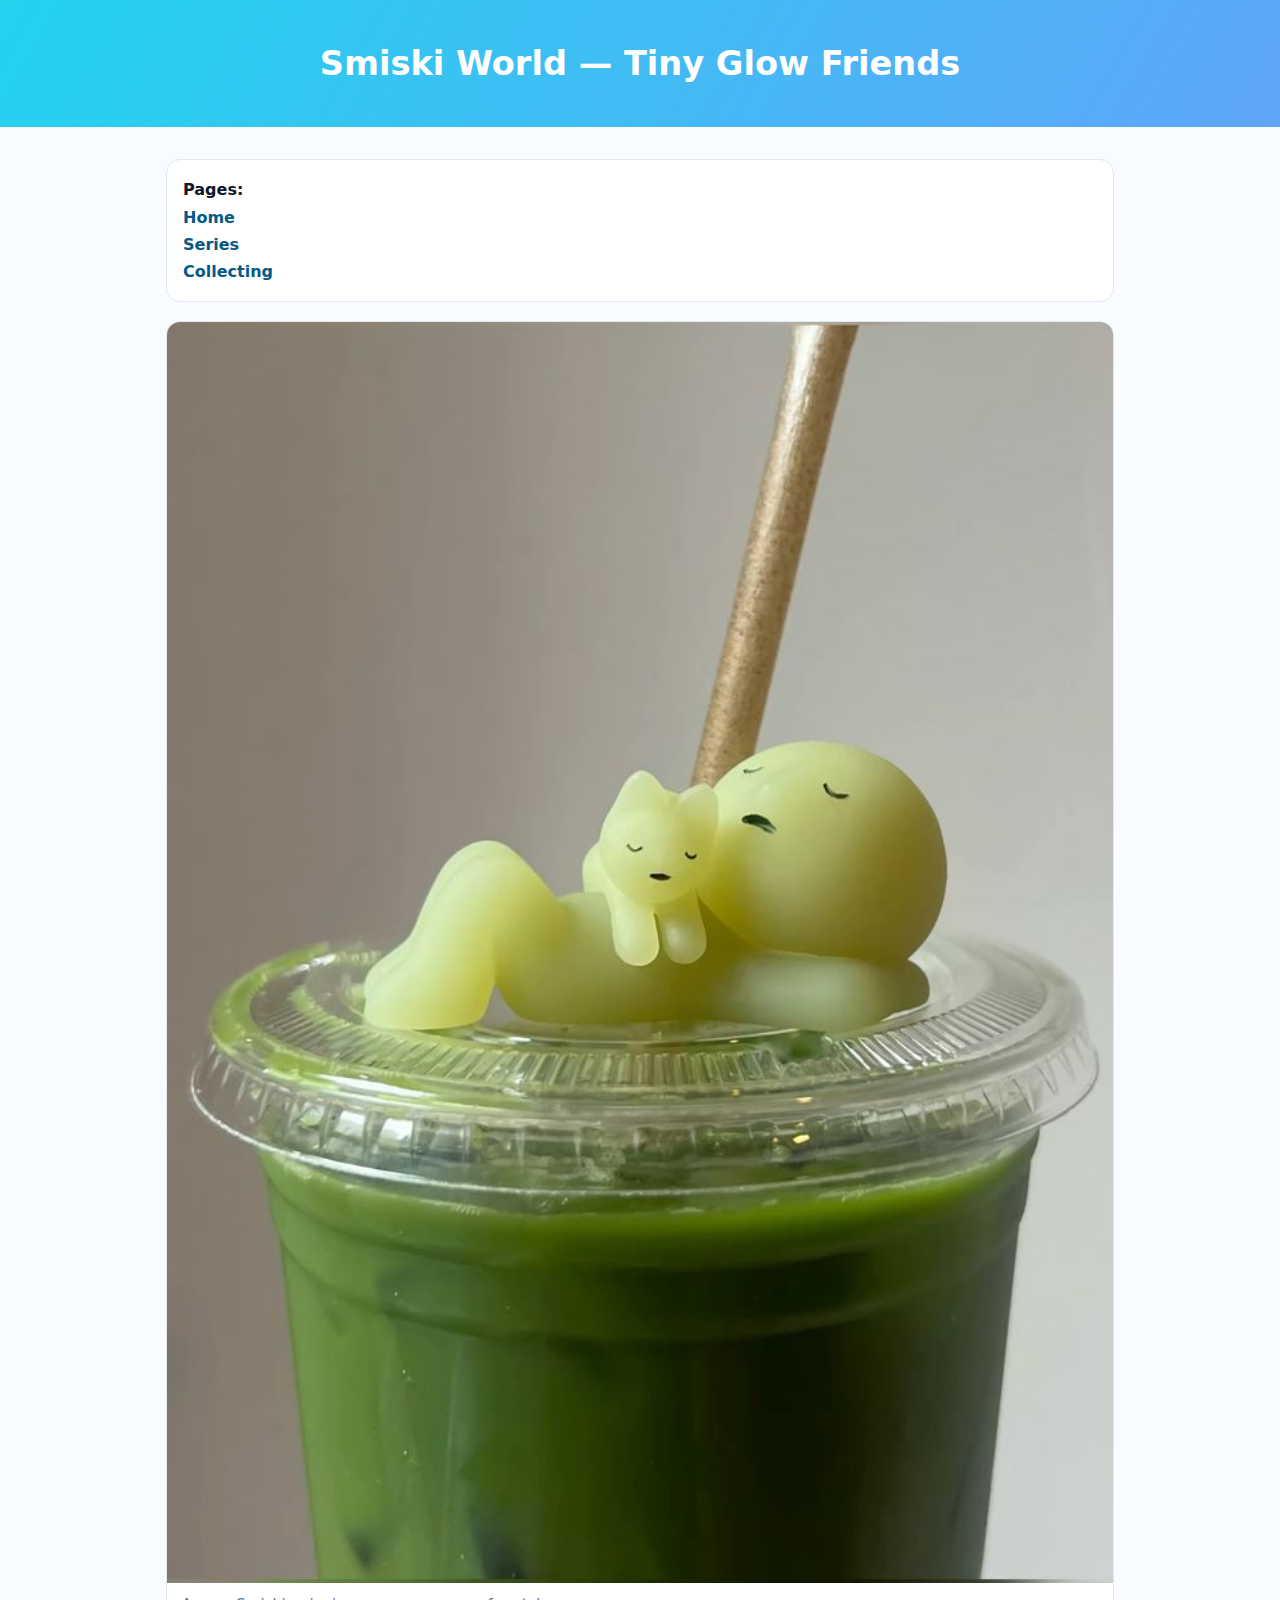
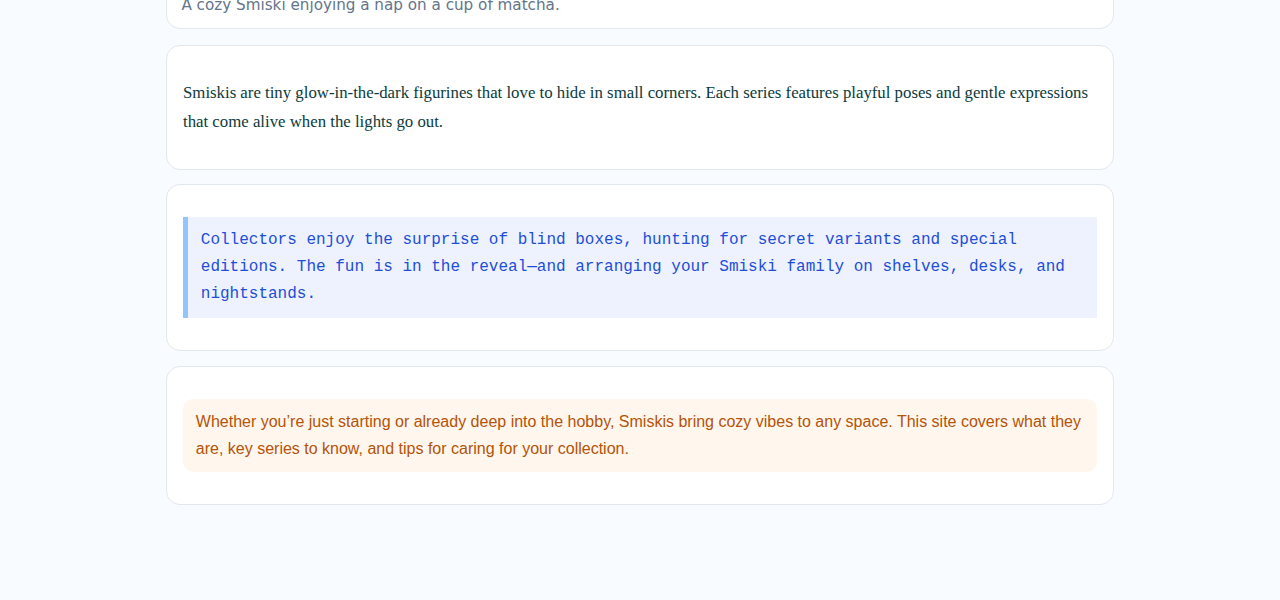
<file: index.html>
<!doctype html>
<!doctype html>
<html lang="en">
<head>
  <meta charset="utf-8">
  <meta name="viewport" content="width=device-width, initial-scale=1">
  <title>Smiski World — Home</title>
  <link rel="stylesheet" href="styles.css">
</head>
<body>
  <header><h1>Smiski World — Tiny Glow Friends</h1></header>
  <main>
    <nav>
      <strong>Pages:</strong><br>
      <a href="index.html">Home</a><br>
      <a href="series.html">Series</a><br>
      <a href="collecting.html">Collecting</a>
    </nav>

    <figure>
      <img src="images/smiski sunday series + matcha.jpeg" alt="Smiski resting on a matcha cup">
      <figcaption>A cozy Smiski enjoying a nap on a cup of matcha.</figcaption>
    </figure>

    <section class="card">
      <p class="p1">Smiskis are tiny glow-in-the-dark figurines that love to hide in small corners. Each series features playful poses and gentle expressions that come alive when the lights go out.</p>
    </section>
    <section class="card">
      <p class="p2">Collectors enjoy the surprise of blind boxes, hunting for secret variants and special editions. The fun is in the reveal—and arranging your Smiski family on shelves, desks, and nightstands.</p>
    </section>
    <section class="card">
      <p class="p3">Whether you’re just starting or already deep into the hobby, Smiskis bring cozy vibes to any space. This site covers what they are, key series to know, and tips for caring for your collection.</p>
    </section>
  </main>
</body>
</html>
</file>
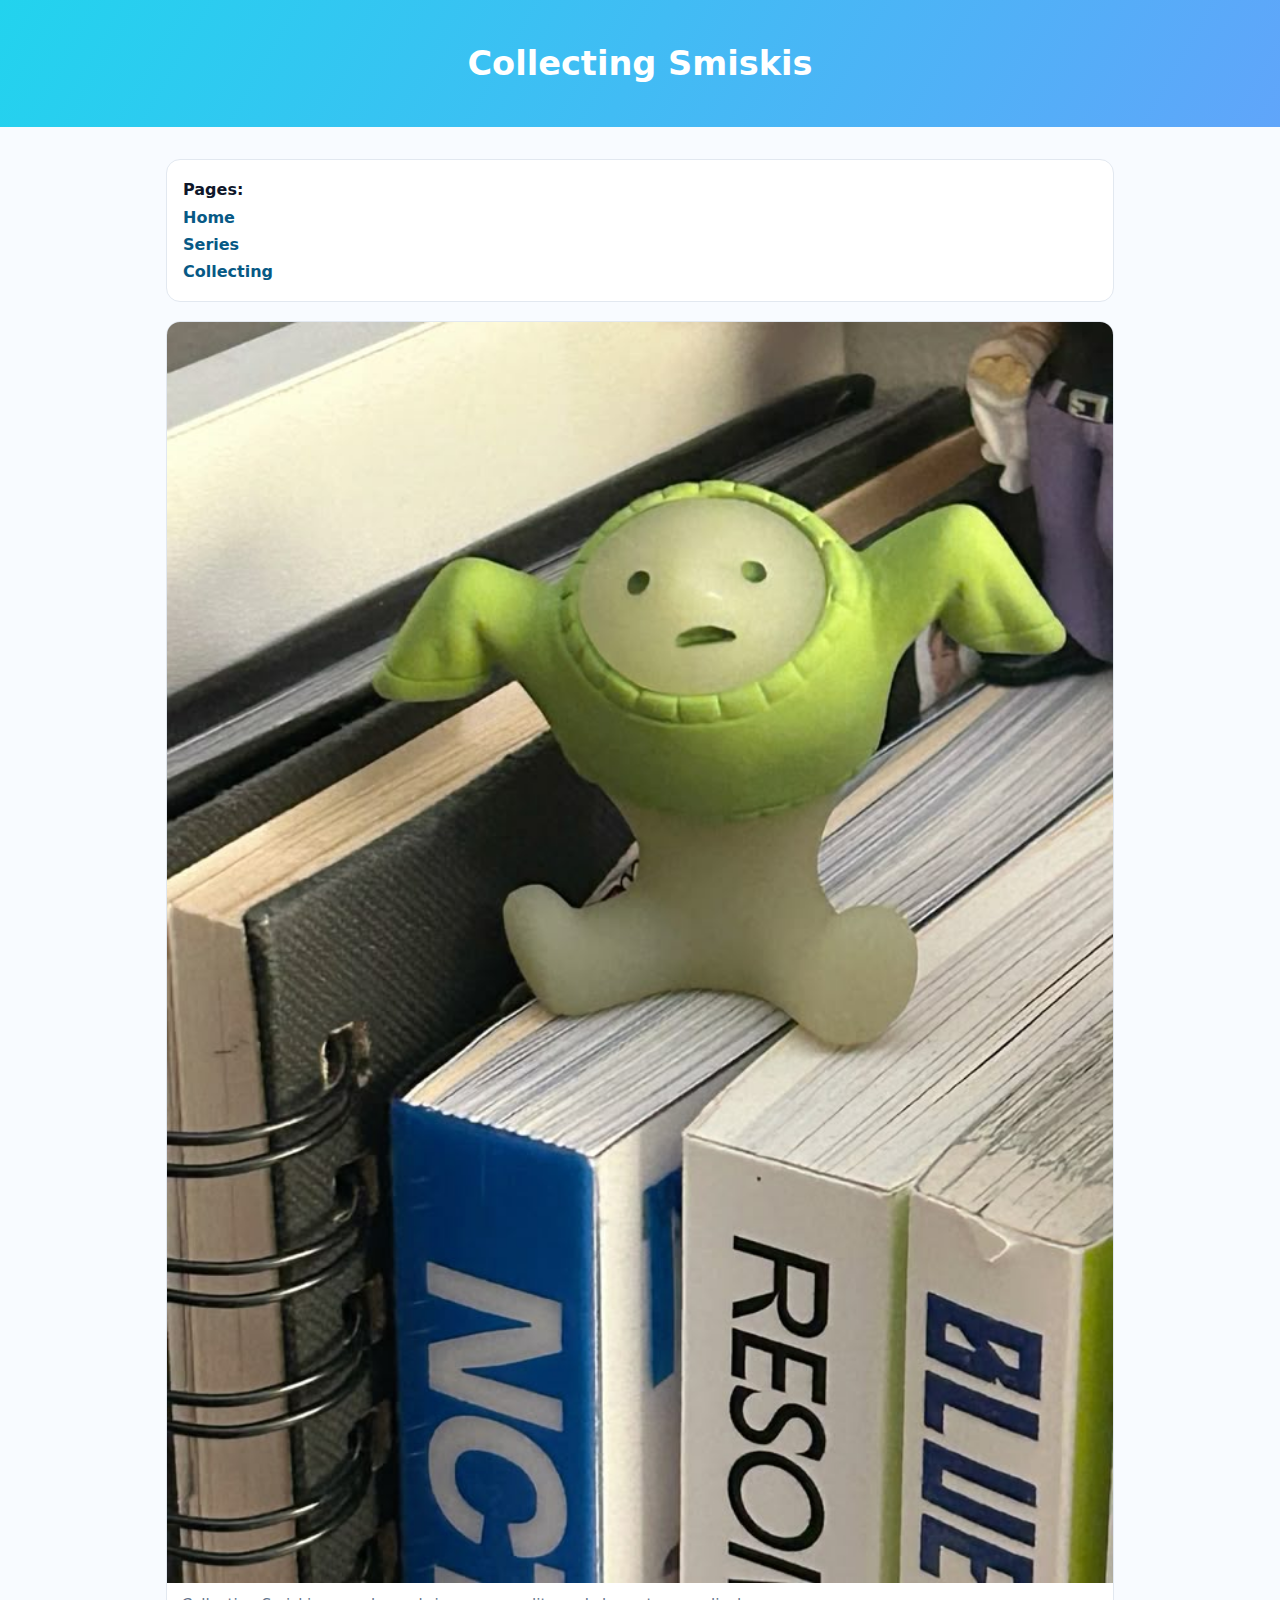
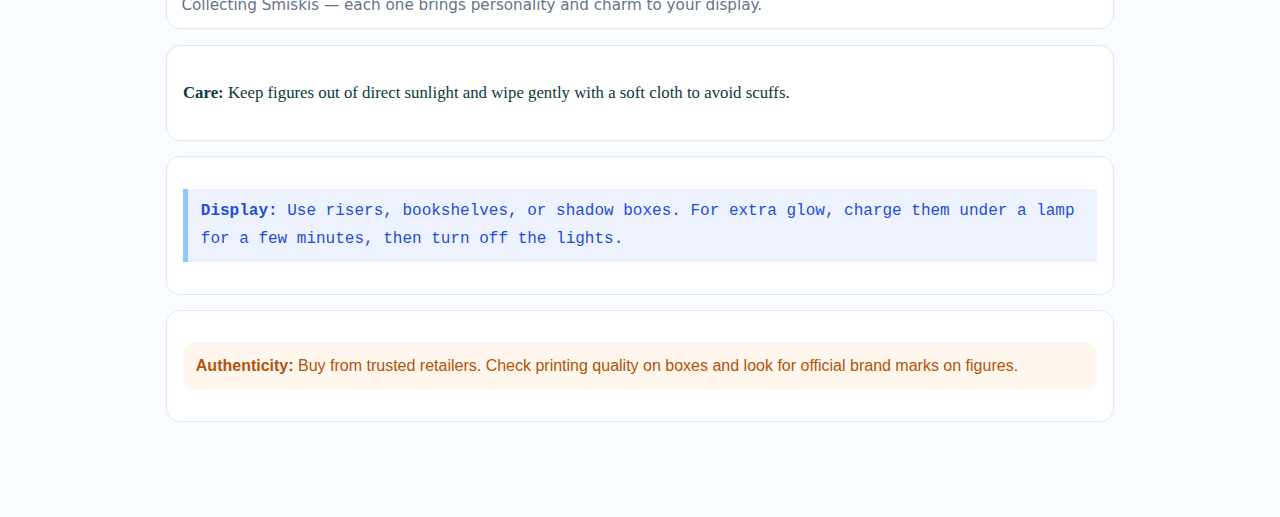
<file: collecting.html>
<!doctype html>
<html lang="en">
<head>
  <meta charset="utf-8">
  <meta name="viewport" content="width=device-width, initial-scale=1">
  <title>Smiski World — Collecting</title>
  <link rel="stylesheet" href="styles.css">
</head>
<body>
  <header><h1>Collecting Smiskis</h1></header>
  <main>
    <nav>
      <strong>Pages:</strong><br>
      <a href="index.html">Home</a><br>
      <a href="series.html">Series</a><br>
      <a href="collecting.html">Collecting</a>
    </nav>

    <figure>
      <img src="images/sweater_smiski.jpeg" alt="Smiski in a sweater hiding on a bookshelf">
      <figcaption>Collecting Smiskis — each one brings personality and charm to your display.</figcaption>
    </figure>

    <section class="card">
      <p class="p1"><strong>Care:</strong> Keep figures out of direct sunlight and wipe gently with a soft cloth to avoid scuffs.</p>
    </section>
    <section class="card">
      <p class="p2"><strong>Display:</strong> Use risers, bookshelves, or shadow boxes. For extra glow, charge them under a lamp for a few minutes, then turn off the lights.</p>
    </section>
    <section class="card">
      <p class="p3"><strong>Authenticity:</strong> Buy from trusted retailers. Check printing quality on boxes and look for official brand marks on figures.</p>
    </section>
  </main>
</body>
</html>
</file>
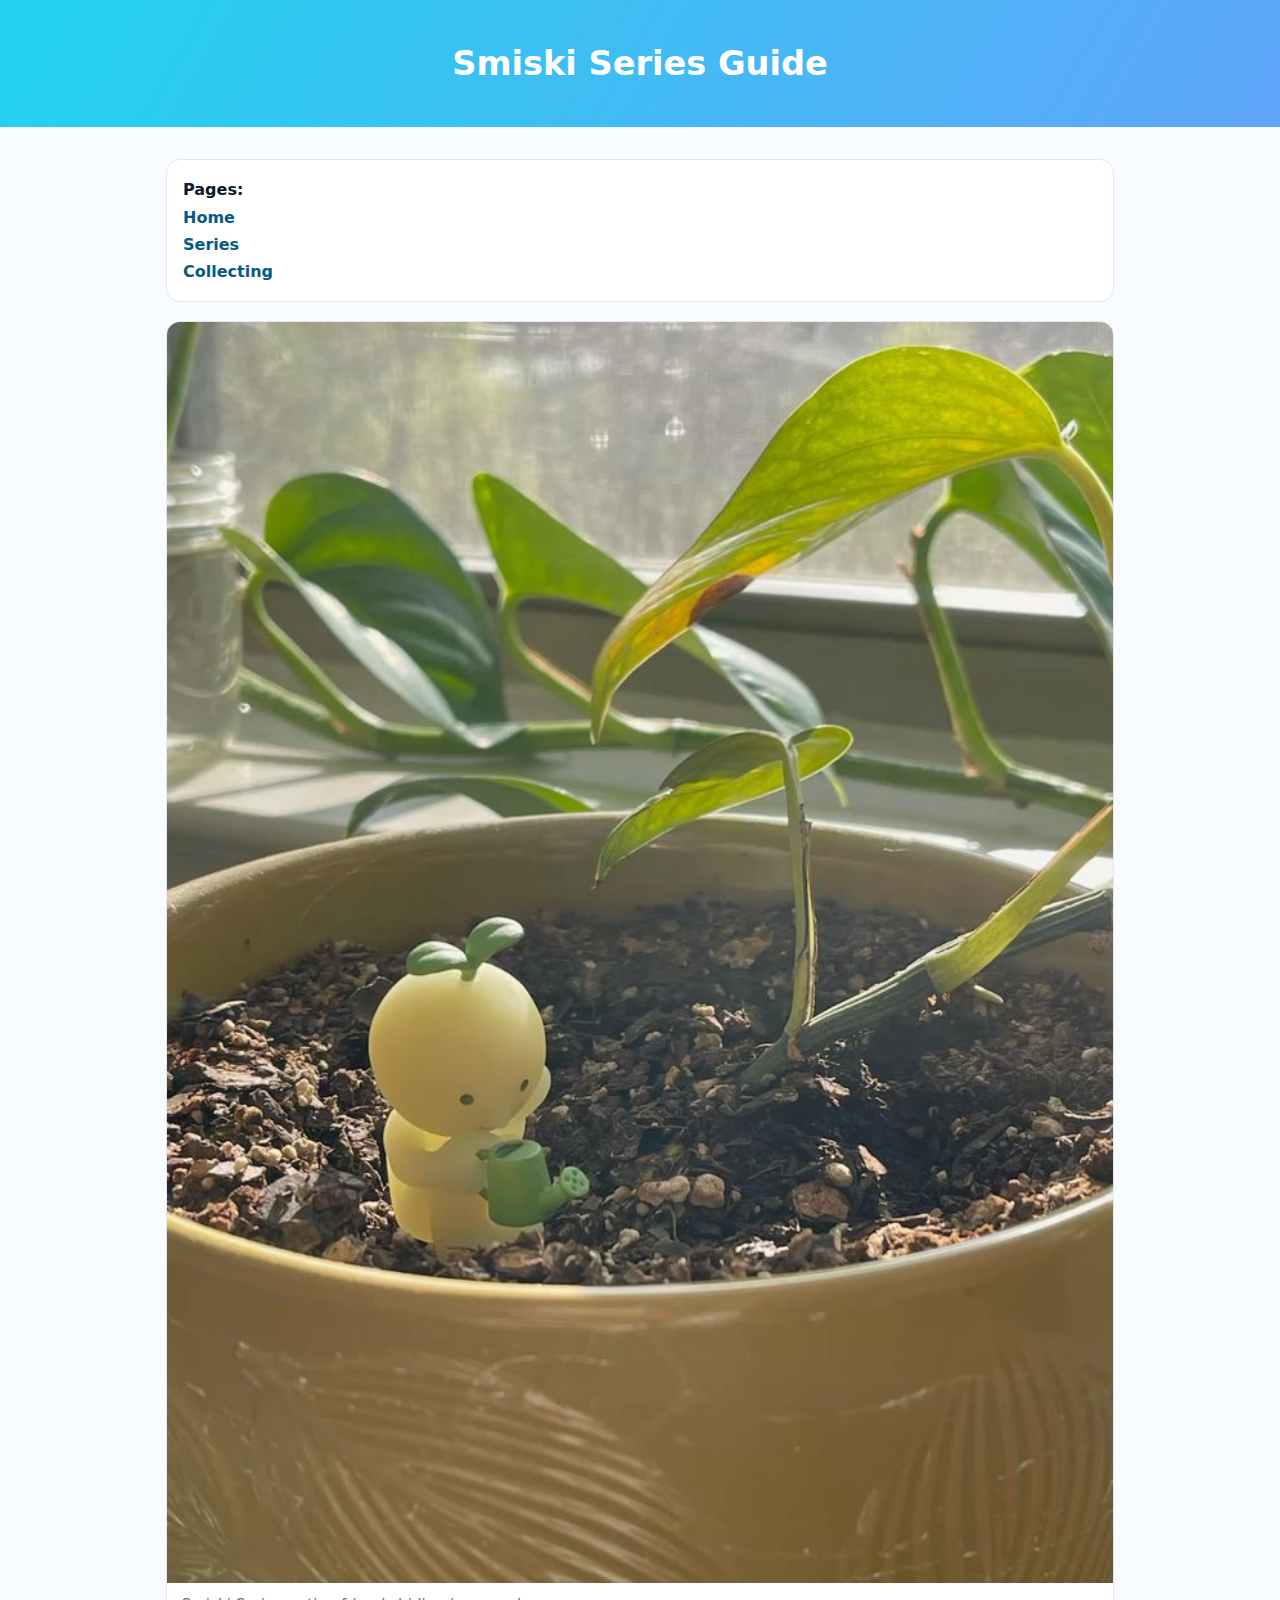
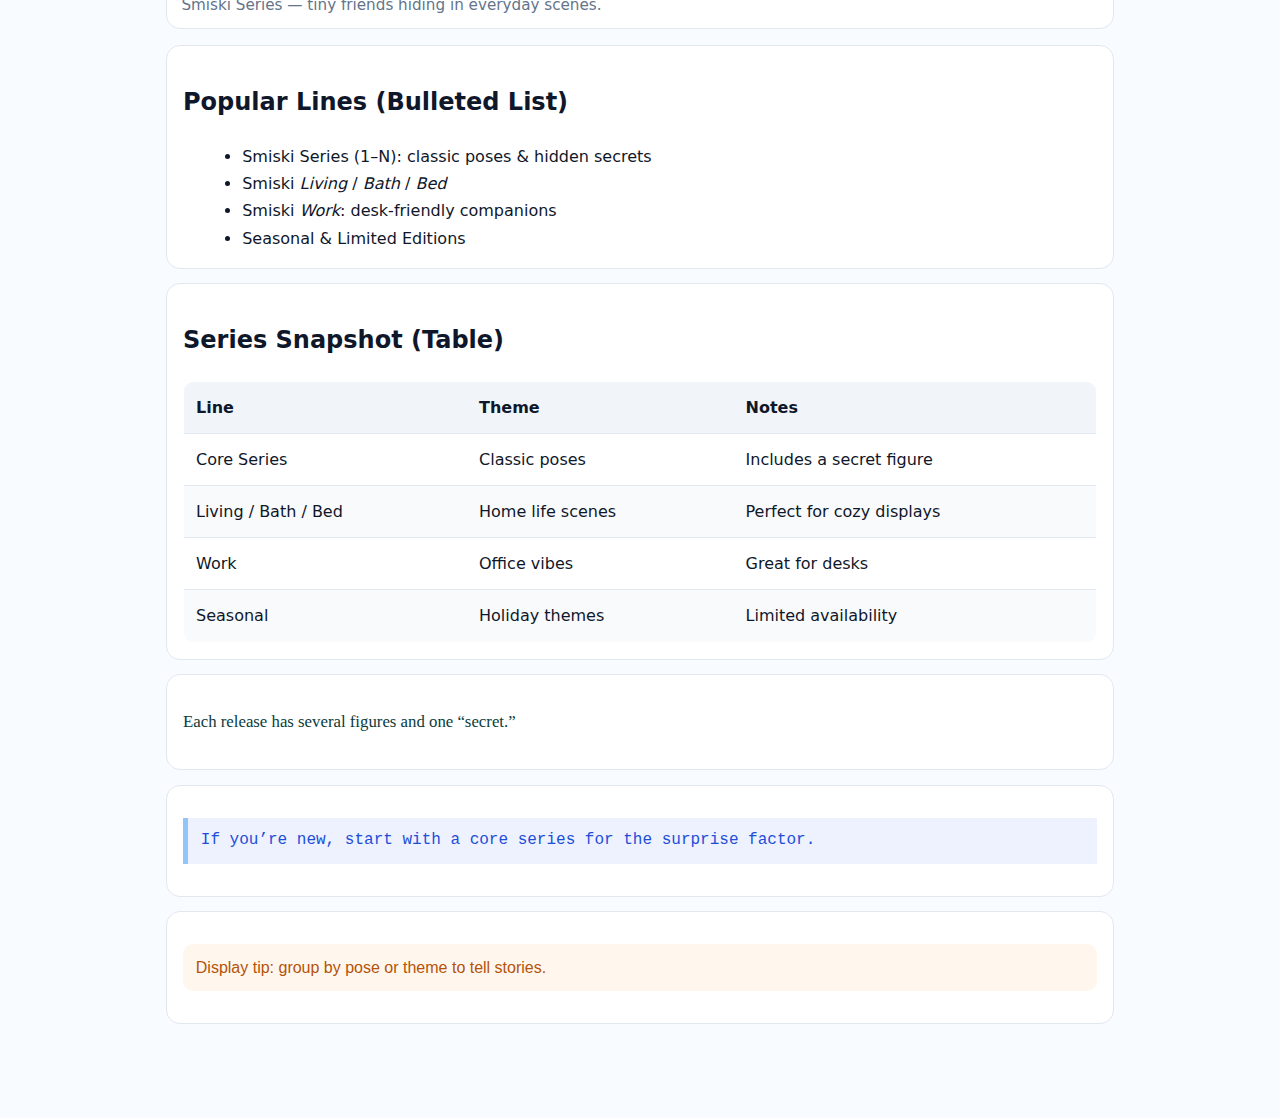
<file: series.html>
<!doctype html>
<html lang="en">
<head>
  <meta charset="utf-8">
  <meta name="viewport" content="width=device-width, initial-scale=1">
  <title>Smiski World — Series</title>
  <link rel="stylesheet" href="styles.css">
</head>
<body>
  <header><h1>Smiski Series Guide</h1></header>
  <main>
    <nav>
      <strong>Pages:</strong><br>
      <a href="index.html">Home</a><br>
      <a href="series.html">Series</a><br>
      <a href="collecting.html">Collecting</a>
    </nav>

    <figure>
      <img src="images/smiski! (sunday series).jpeg" alt="Smiski watering a plant">
      <figcaption>Smiski Series — tiny friends hiding in everyday scenes.</figcaption>
    </figure>

    <section class="card">
      <h2>Popular Lines (Bulleted List)</h2>
      <ul>
        <li>Smiski Series (1–N): classic poses & hidden secrets</li>
        <li>Smiski <em>Living</em> / <em>Bath</em> / <em>Bed</em></li>
        <li>Smiski <em>Work</em>: desk-friendly companions</li>
        <li>Seasonal & Limited Editions</li>
      </ul>
    </section>

    <section class="card">
      <h2>Series Snapshot (Table)</h2>
      <table>
        <thead>
          <tr>
            <th>Line</th>
            <th>Theme</th>
            <th>Notes</th>
          </tr>
        </thead>
        <tbody>
          <tr>
            <td>Core Series</td>
            <td>Classic poses</td>
            <td>Includes a secret figure</td>
          </tr>
          <tr>
            <td>Living / Bath / Bed</td>
            <td>Home life scenes</td>
            <td>Perfect for cozy displays</td>
          </tr>
          <tr>
            <td>Work</td>
            <td>Office vibes</td>
            <td>Great for desks</td>
          </tr>
          <tr>
            <td>Seasonal</td>
            <td>Holiday themes</td>
            <td>Limited availability</td>
          </tr>
        </tbody>
      </table>
    </section>

    <section class="card"><p class="p1">Each release has several figures and one “secret.”</p></section>
    <section class="card"><p class="p2">If you’re new, start with a core series for the surprise factor.</p></section>
    <section class="card"><p class="p3">Display tip: group by pose or theme to tell stories.</p></section>
  </main>
</body>
</html>
</file>
<file: styles.css>
:root {
  --bg:#f8fbff;
  --card:#ffffff;
  --ink:#0f172a;
  --muted:#64748b;
  --accent:#06b6d4;
  --border:#e2e8f0;
}

*{box-sizing:border-box}
body{margin:0;font-family:system-ui,Arial,sans-serif;background:var(--bg);color:var(--ink);line-height:1.7}

header{background:linear-gradient(120deg,#22d3ee,#60a5fa);color:#fff;padding:2.2rem 1rem;text-align:center}
header h1{margin:0;font-size:2.1rem}

main{max-width:980px;margin:2rem auto;padding:0 1rem 3rem}

nav{background:var(--card);border:1px solid var(--border);border-radius:14px;padding:1rem;margin-bottom:1.2rem}
nav a{color:#075985;text-decoration:none;font-weight:700}
nav a:hover{text-decoration:underline}

figure{margin:0 0 1rem;background:var(--card);border:1px solid var(--border);border-radius:14px;overflow:hidden}
figure img{width:100%;height:auto;display:block}
figcaption{padding:.6rem .9rem;color:var(--muted);font-size:.95rem}

.card{background:var(--card);border:1px solid var(--border);border-radius:14px;padding:1rem;margin:.9rem 0}

.p1{font-family:Georgia,serif;color:#0b3b3c;font-size:1.05rem}
.p2{font-family:'Courier New',monospace;color:#1d4ed8;background:#eef2ff;padding:.6rem .8rem;border-left:5px solid #93c5fd}
.p3{font-family:Arial,sans-serif;color:#b45309;background:#fff7ed;padding:.6rem .8rem;border-radius:10px}

table{width:100%;border-collapse:collapse;margin-top:.6rem;background:#fff;border:1px solid var(--border);border-radius:10px;overflow:hidden}
thead th{background:#f1f5f9;text-align:left;padding:.75rem;border-bottom:1px solid var(--border)}
tbody td{padding:.75rem;border-bottom:1px solid var(--border)}
tbody tr:nth-child(even){background:#f9fafb}

ul{margin:.4rem 0 0 1.2rem}
</file>
